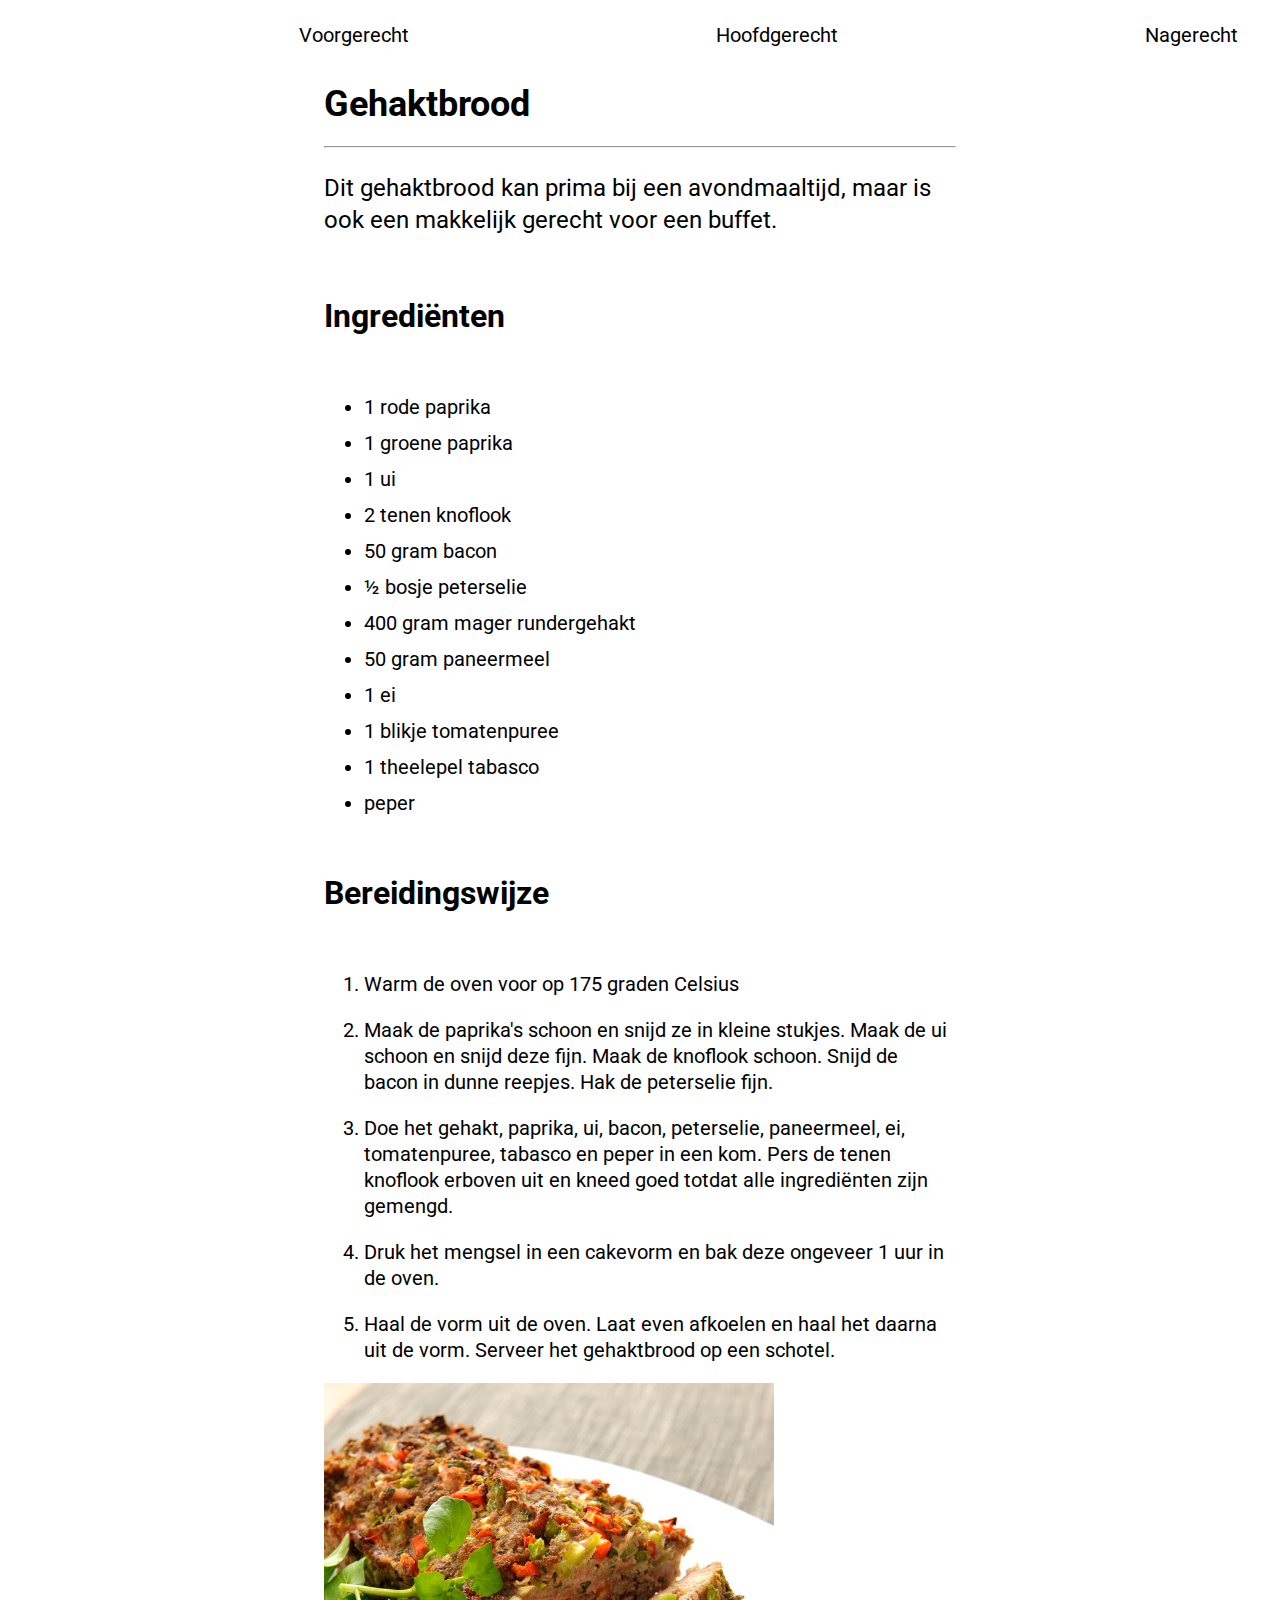
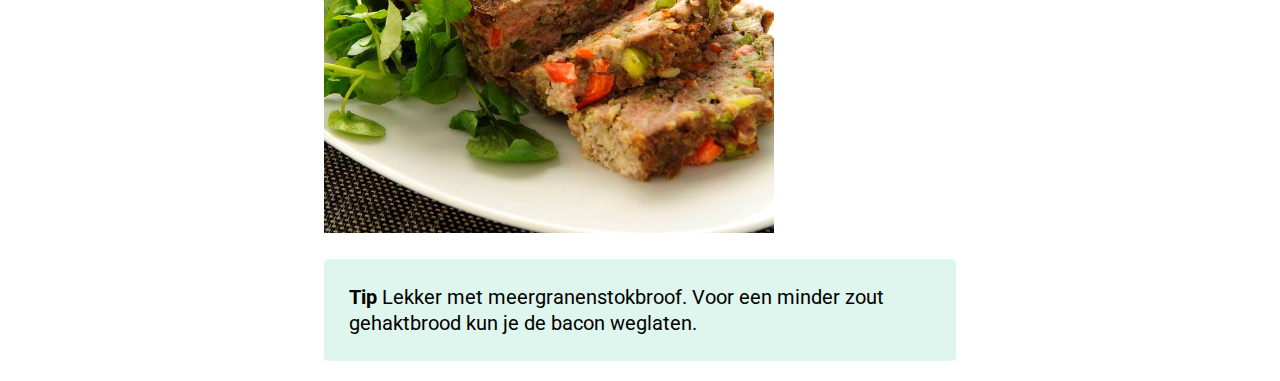
<file: HTML-en-CSS/index.html>
<!DOCTYPE html>
<html>
<head>
	<title>Gehaktbrood</title>
	<link rel="stylesheet" type="text/css" href="css/style.css">
	<meta charset="utf-8">
	<link href="https://fonts.googleapis.com/css?family=Roboto" rel="stylesheet">
</head>
<body>
		<ul class="menubar">
  			<li class="menuOptions"><a href="voorgerecht.html">Voorgerecht</a></li>
  			<li class="menuOptions"><a href="index.html">Hoofdgerecht</a></li>
  			<li class="menuOptions"><a href="nagerecht.html">Nagerecht</a></li>
		</ul>

	<div class="mainPage">

		<h1>Gehaktbrood</h1>
		<hr>
		<p class="inleiding">Dit gehaktbrood kan prima bij een avondmaaltijd, maar is ook een makkelijk gerecht voor een buffet.</p>

		<h1 class="subtitle">Ingrediënten</h1>

		<ul class="realList">
			<li class="list1">1 rode paprika</li>
			<li class="list1">1 groene paprika</li>
			<li class="list1">1 ui</li>
			<li class="list1">2 tenen knoflook</li>
			<li class="list1">50 gram bacon</li>
			<li class="list1">&#189; bosje peterselie</li>
			<li class="list1">400 gram mager rundergehakt</li>
			<li class="list1">50 gram paneermeel</li>
			<li class="list1">1 ei</li>
			<li class="list1">1 blikje tomatenpuree</li>
			<li class="list1">1 theelepel tabasco</li>
			<li class="list1">peper</li>
		</ul>

		<h1 class="subtitle">Bereidingswijze</h1>

		<ol>
			<li class="list2">Warm de oven voor op 175 graden Celsius</li>
			<li class="list2">Maak de paprika's schoon en snijd ze in kleine stukjes. Maak de ui schoon en snijd deze fijn. Maak de knoflook schoon. Snijd de bacon in dunne reepjes. Hak de peterselie fijn.</li>
			<li class="list2">Doe het gehakt, paprika, ui, bacon, peterselie, paneermeel, ei, tomatenpuree, tabasco en peper in een kom. Pers de tenen knoflook erboven uit en kneed goed totdat alle ingrediënten zijn gemengd.</li>
			<li class="list2">Druk het mengsel in een cakevorm en bak deze ongeveer 1 uur in de oven.</li>
			<li class="list2">Haal de vorm uit de oven. Laat even afkoelen en haal het daarna uit de vorm. Serveer het gehaktbrood op een schotel.</li>
		</ol>

		<img class="gehaktbrood" src="images/gehaktbrood.png" alt="gehaktbrood">

		<p class="tip"> <span style="font-weight: bold;">Tip</span> Lekker met meergranenstokbroof. Voor een minder zout gehaktbrood kun je de bacon weglaten.</p>

	</div>
</body>
</html>
</file>
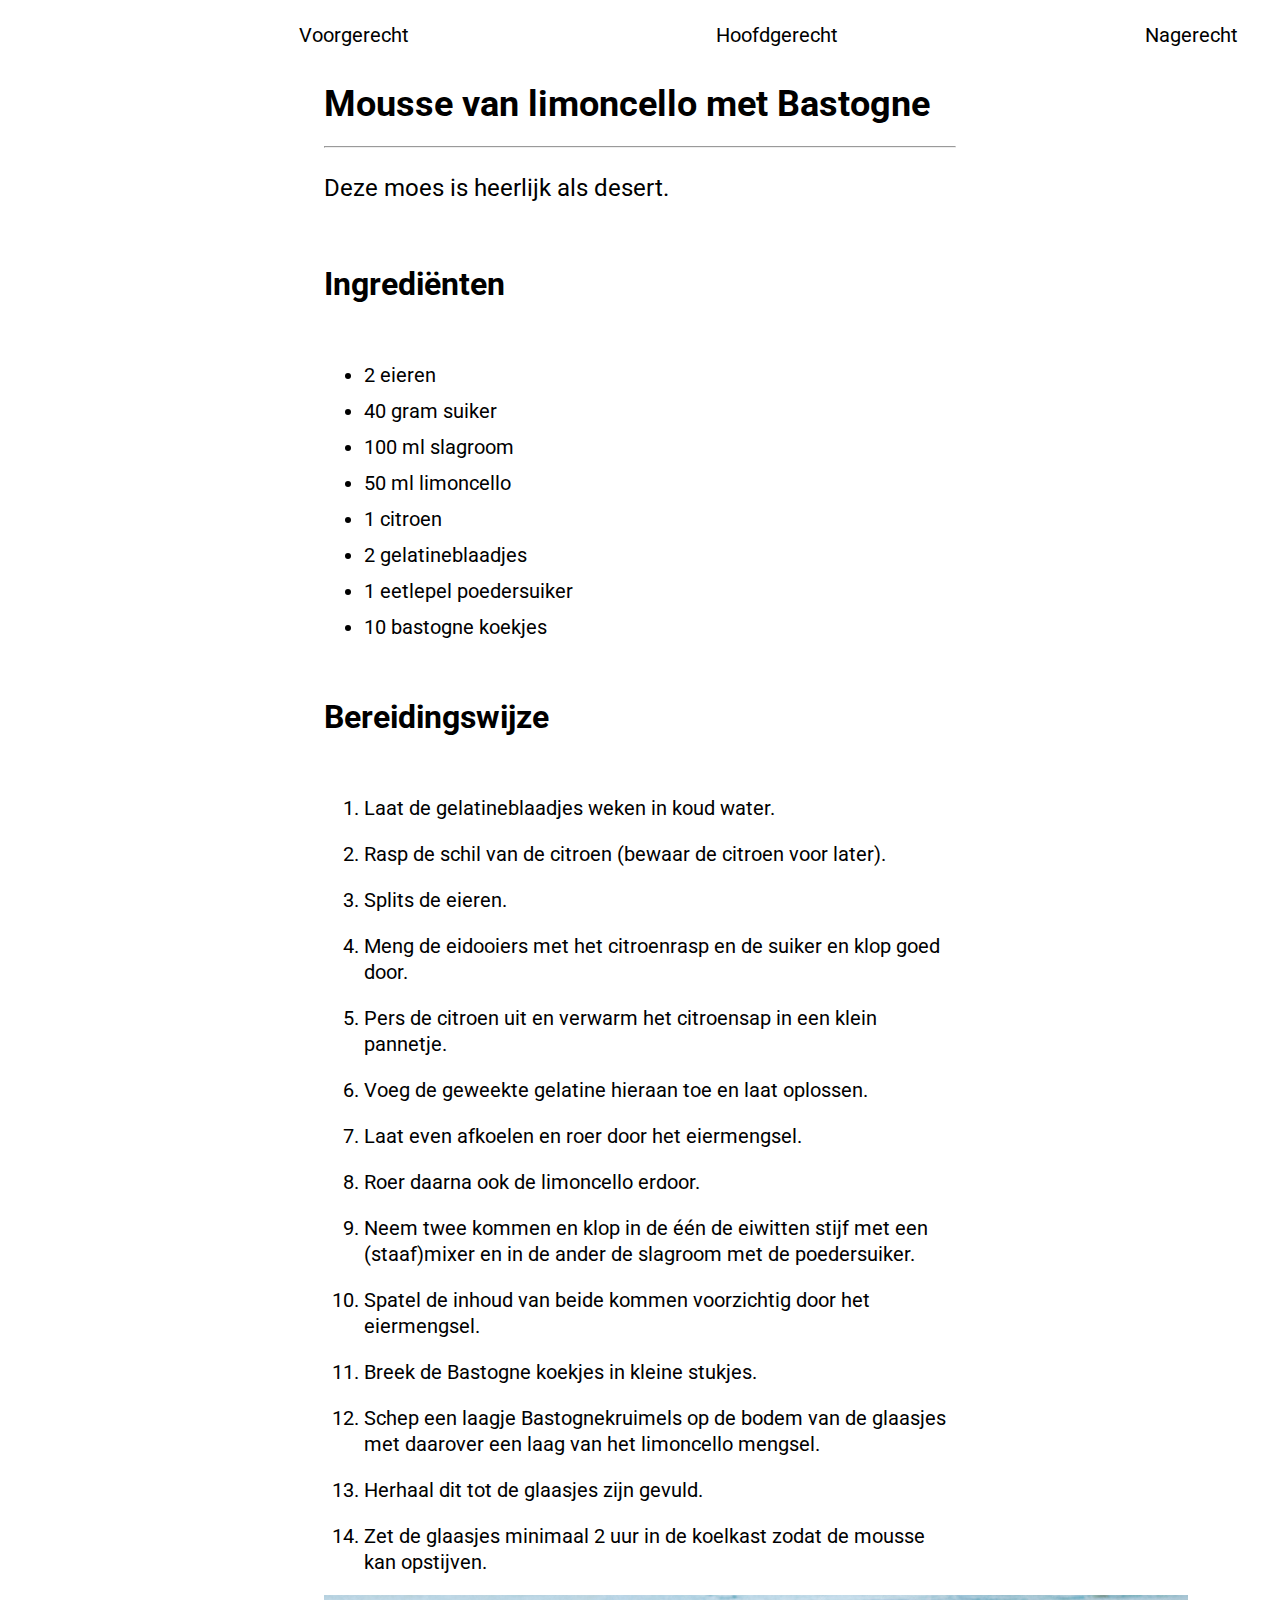
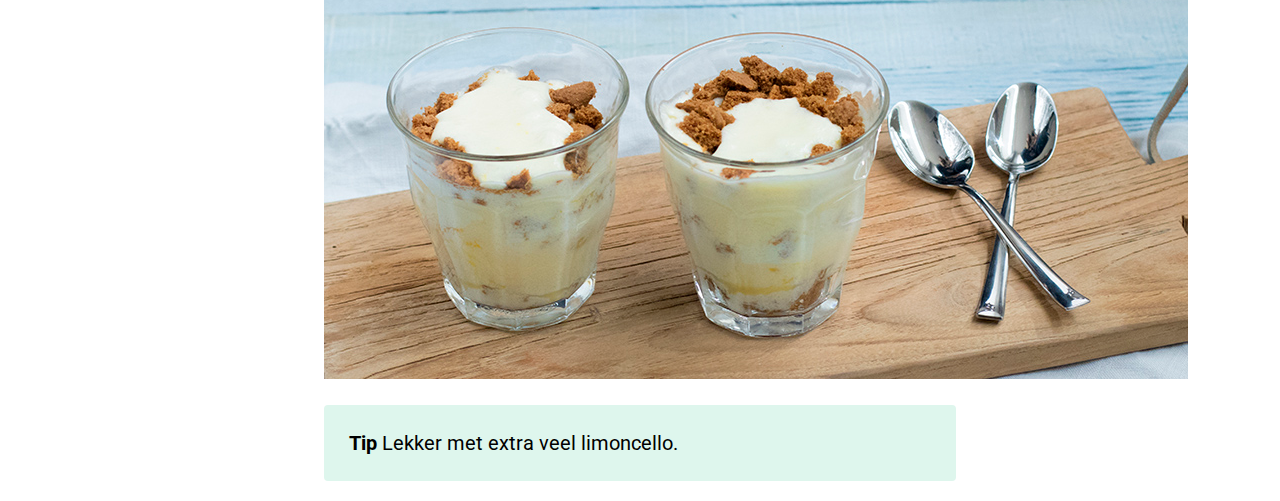
<file: HTML-en-CSS/nagerecht.html>
<!DOCTYPE html>
<html>
<head>
	<title>Nagerecht</title>
	<link rel="stylesheet" type="text/css" href="css/style.css">
	<meta charset="utf-8">
	<link href="https://fonts.googleapis.com/css?family=Roboto" rel="stylesheet">
</head>
<body>
		<ul class="menubar">
  			<li class="menuOptions"><a href="voorgerecht.html">Voorgerecht</a></li>
  			<li class="menuOptions"><a href="index.html">Hoofdgerecht</a></li>
  			<li class="menuOptions"><a href="nagerecht.html">Nagerecht</a></li>
		</ul>

	<div class="mainPage">
		
		<h1>Mousse van limoncello met Bastogne</h1>
		<hr>
		<p class="inleiding">Deze moes is heerlijk als desert.</p>

		<h1 class="subtitle">Ingrediënten</h1>

		<ul class="realList">
			<li class="list1">2 eieren</li>
			<li class="list1">40 gram suiker</li>
			<li class="list1">100 ml slagroom</li>
			<li class="list1">50 ml limoncello</li>
			<li class="list1">1 citroen</li>
			<li class="list1">2 gelatineblaadjes</li>
			<li class="list1">1 eetlepel poedersuiker</li>
			<li class="list1">10 bastogne koekjes</li>
		</ul>

		<h1 class="subtitle">Bereidingswijze</h1>

		<ol>
			<li class="list2">Laat de gelatineblaadjes weken in koud water.</li>
			<li class="list2">Rasp de schil van de citroen (bewaar de citroen voor later).</li>
			<li class="list2">Splits de eieren.</li>
			<li class="list2">Meng de eidooiers met het citroenrasp en de suiker en klop goed door.</li>
			<li class="list2">Pers de citroen uit en verwarm het citroensap in een klein pannetje.</li>
			<li class="list2">Voeg de geweekte gelatine hieraan toe en laat oplossen.</li>
			<li class="list2"> Laat even afkoelen en roer door het eiermengsel.</li>
			<li class="list2">Roer daarna ook de limoncello erdoor.</li>
			<li class="list2">Neem twee kommen en klop in de één de eiwitten stijf met een (staaf)mixer en in de ander de slagroom met de poedersuiker.</li>
			<li class="list2">Spatel de inhoud van beide kommen voorzichtig door het eiermengsel.</li>
			<li class="list2">Breek de Bastogne koekjes in kleine stukjes.</li>
			<li class="list2">Schep een laagje Bastognekruimels op de bodem van de glaasjes met daarover een laag van het limoncello mengsel.</li>
			<li class="list2">Herhaal dit tot de glaasjes zijn gevuld.</li>
			<li class="list2">Zet de glaasjes minimaal 2 uur in de koelkast zodat de mousse kan opstijven.</li>
		</ol>

		<img src="images/limoncello_mousse.jpg" alt="limoncello mousse">

		<p class="tip"> <span style="font-weight: bold;">Tip</span> Lekker met extra veel limoncello.</p>

	</div>
</body>
</html>
</file>
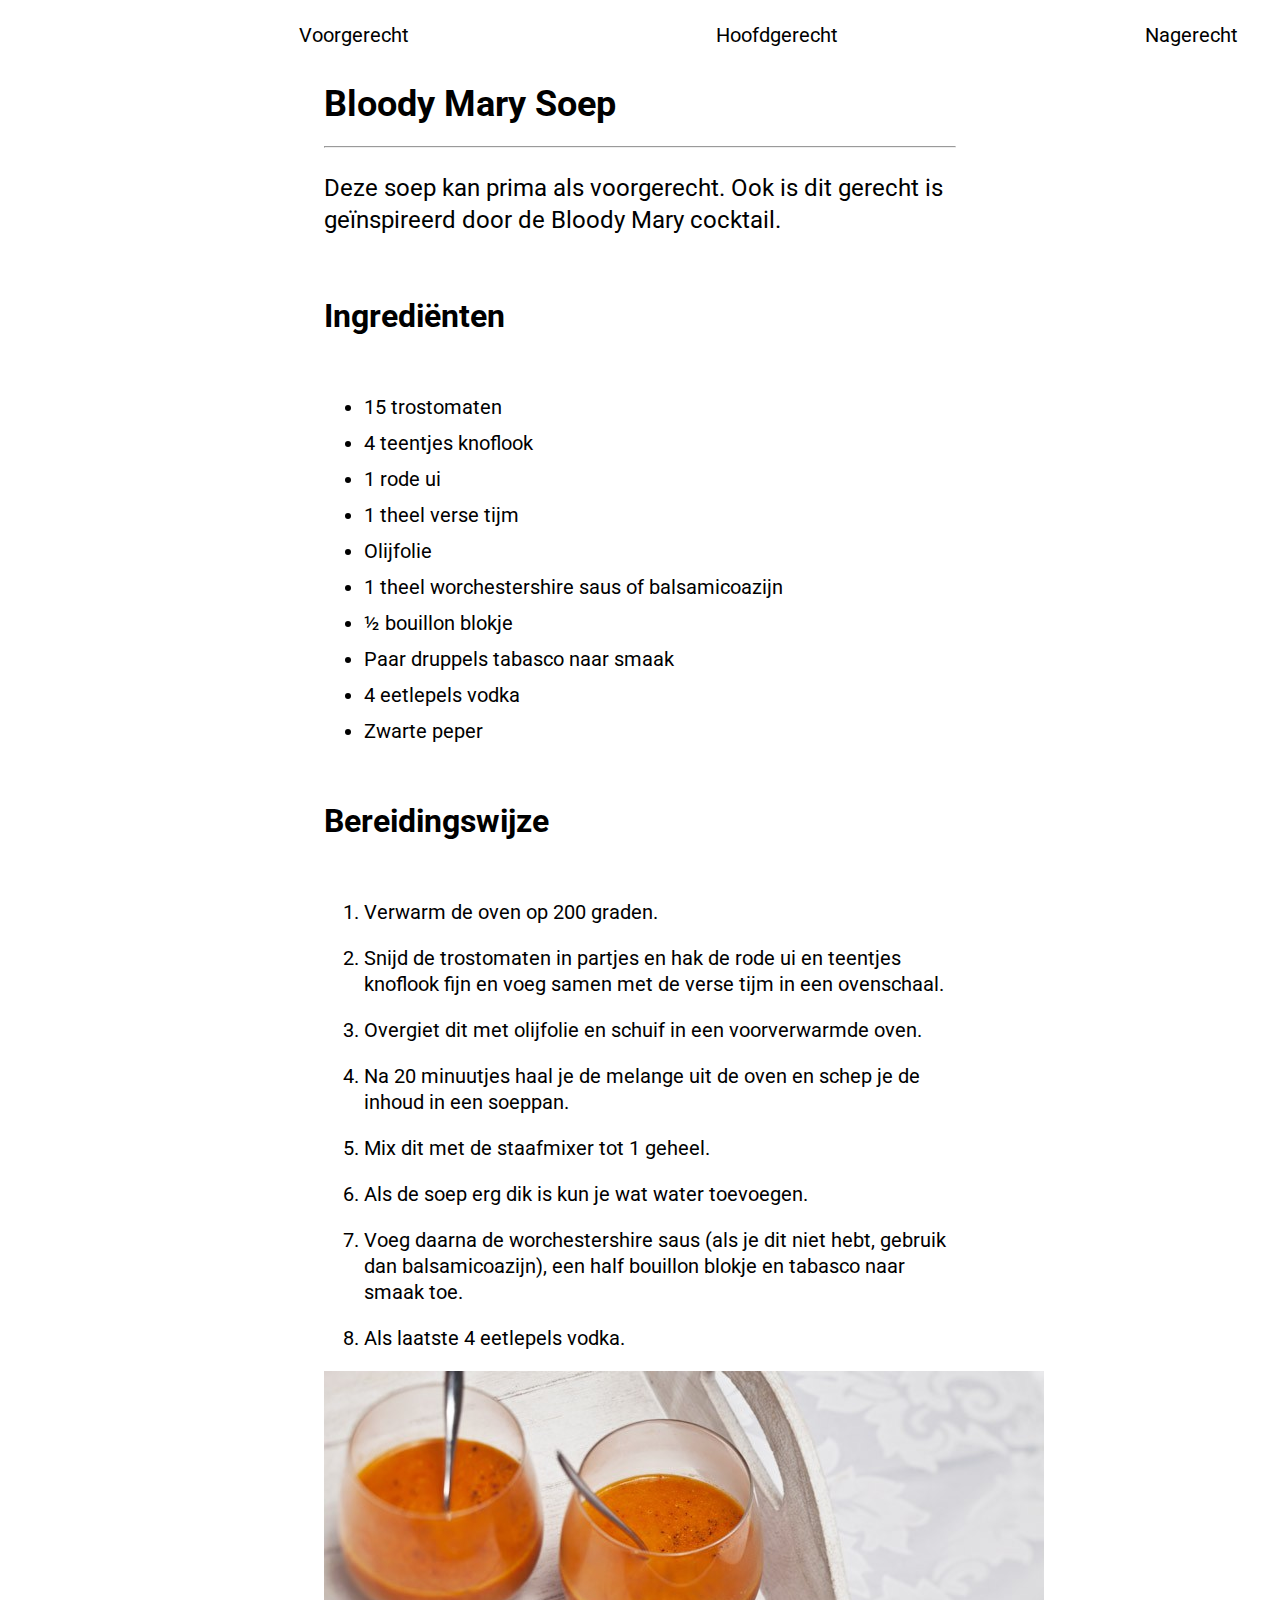
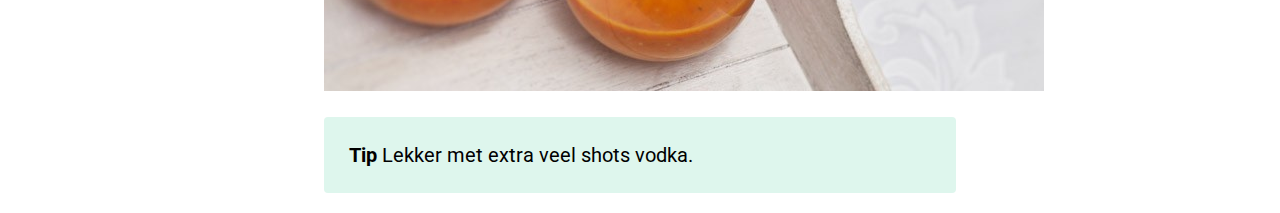
<file: HTML-en-CSS/voorgerecht.html>
<!DOCTYPE html>
<html>
<head>
	<title>Voorgerecht</title>
	<link href="https://fonts.googleapis.com/css?family=Roboto" rel="stylesheet">
	<link rel="stylesheet" type="text/css" href="css/style.css">
	<meta charset="utf-8">
</head>
<body>
		<ul class="menubar">
  			<li class="menuOptions"><a href="voorgerecht.html">Voorgerecht</a></li>
  			<li class="menuOptions"><a href="index.html">Hoofdgerecht</a></li>
  			<li class="menuOptions"><a href="nagerecht.html">Nagerecht</a></li>
		</ul>

	<div class="mainPage">
		
		<h1>Bloody Mary Soep</h1>
		<hr>
		<p class="inleiding">Deze soep kan prima als voorgerecht. Ook is dit gerecht is geïnspireerd door de Bloody Mary cocktail.</p>

		<h1 class="subtitle">Ingrediënten</h1>

		<ul class="realList">
			<li class="list1">15 trostomaten</li>
			<li class="list1">4 teentjes knoflook</li>
			<li class="list1">1 rode ui</li>
			<li class="list1">1 theel verse tijm</li>
			<li class="list1">Olijfolie</li>
			<li class="list1">1 theel worchestershire saus of balsamicoazijn</li>
			<li class="list1">&#189; bouillon blokje</li>
			<li class="list1">Paar druppels tabasco naar smaak</li>
			<li class="list1">4 eetlepels vodka</li>
			<li class="list1">Zwarte peper</li>
		</ul>

		<h1 class="subtitle">Bereidingswijze</h1>

		<ol>
			<li class="list2">Verwarm de oven op 200 graden.</li>
			<li class="list2">Snijd de trostomaten in partjes en hak de rode ui en teentjes knoflook fijn en voeg samen met de verse tijm in een ovenschaal.</li>
			<li class="list2">Overgiet dit met olijfolie en schuif in een voorverwarmde oven.</li>
			<li class="list2">Na 20 minuutjes haal je de melange uit de oven en schep je de inhoud in een soeppan.</li>
			<li class="list2">Mix dit met de staafmixer tot 1 geheel.</li>
			<li class="list2">Als de soep erg dik is kun je wat water toevoegen.</li>
			<li class="list2">Voeg daarna de worchestershire saus (als je dit niet hebt, gebruik dan balsamicoazijn), een half bouillon blokje en tabasco naar smaak toe.</li>
			<li class="list2">Als laatste 4 eetlepels vodka.</li>
		</ol>

		<img src="images/bloodymarysoep.jpg" alt="bloody mary soep">

		<p class="tip"> <span style="font-weight: bold;">Tip</span> Lekker met extra veel shots vodka.</p>
	</div>

</body>
</html>
</file>
<file: HTML-en-CSS/css/style.css>
body {
 font-family: 'Roboto', sans-serif;
}

.gehaktbrood {
	width: 450px;
	height: 450px;
}

body {
	font-size: 20px;
	line-height: 26px;
}

h1 {
	font-size: 36px;
	line-height: 36px;
}

.mainPage {
margin: 0 25%;
}

.inleiding {
	font-size: 24px;
	line-height: 32px;
	padding-bottom: 40px;
}

.subtitle {
	font-size: 32px;
	line-height: 32px;
	padding-bottom: 40px;
}

.list1 {
	margin-top: 10px;
}

.list2 {
	margin-top: 20px;
}

.realList {
	padding-bottom: 40px;
}

.tip {
	padding: 25px;
	background-color: #def6ed;
	border-radius: 4px;
}

.menubar {
    list-style-type: none;
    margin: 0;
    padding: 0;
    overflow: hidden;
    background-color: white;
    position: -webkit-sticky; /* Dit is voor Safari. Anders doet ie het niet op Safari. */
    position: sticky;
    top: 0;
}

.menuOptions {
    float: left;
    margin-left: 275px;
}

li a {
    display: block;
    color: black;
    text-align: center;
    padding: 14px 16px;
    text-decoration: none;
}
</file>
